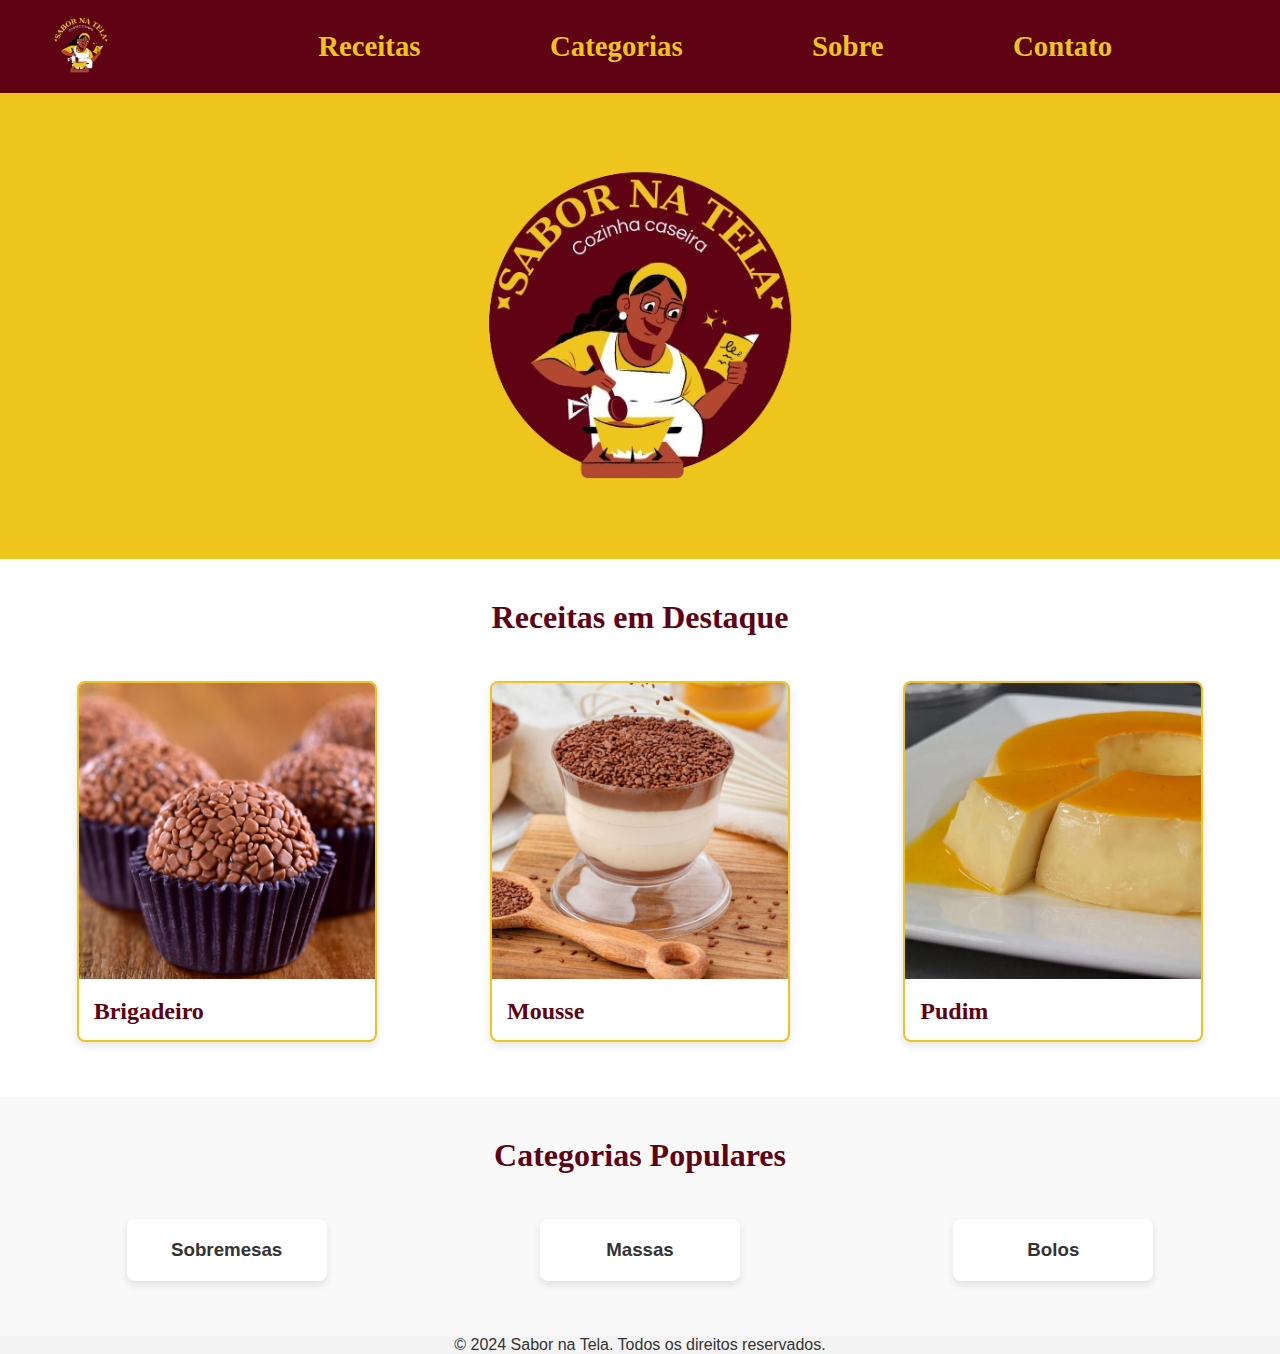
<file: index.html>
<!DOCTYPE html>
<html lang="pt-br">
<head>
    <meta charset="UTF-8">
    <meta name="viewport" content="width=device-width, initial-scale=1.0">
    <title>Sabor na Tela</title>
    <link rel="stylesheet" href="style.css">
</head>
<body>

    <header>
        <div class="logo">
            <a href="index.html"><img src="/img/Sabor na Tela - logo.png" alt="logotipo" width="57%"></a>
        </div>

        <nav class="menu">
            <a href="receitas.html"><h2>Receitas</h2></a>
            <a href="categoria.html"><h2>Categorias</h2></a>
            <a href="sobre.html"><h2>Sobre</h2></a>
            <a href="contato.html"><h2>Contato</h2></a>
        </nav>
    </header>
     
    <div class="gordinha">
        <img src="/img/Sabor na Tela - logo.png" alt="gordinha grande">
    </div> 

    <main>
        <section class="destaques">
            <h1>Receitas em Destaque</h1>
            <div class="receitas-container">
                <div class="receita-card">
                    <img src="img/1.png" alt="Receita 1">
                    <h3>Brigadeiro</h3>
                    <p></p>
                </div>
                <div class="receita-card">
                    <img src="img/2.png" alt="Receita 2">
                    <h3>Mousse</h3>
                    <p></p>
                </div>
                <div class="receita-card">
                    <img src="img/Pudim.png" alt="Receita 3">
                    <h3>Pudim</h3>
                    <p></p>
                </div>
            </div>
        </section>

        <section class="categorias">
            <h1>Categorias Populares</h1>
            <div class="categorias-container">
                <div class="categoria-card">
                    <h3>Sobremesas</h3>
                </div>
                <div class="categoria-card">
                    <h3>Massas</h3>
                </div>
                <div class="categoria-card">
                    <h3>Bolos</h3> 
                </div>
            </div>
        </section>
    </main>

    <footer>
        <p>&copy; 2024 Sabor na Tela. Todos os direitos reservados.</p>
    </footer>
    
</body>
</html>
</file>
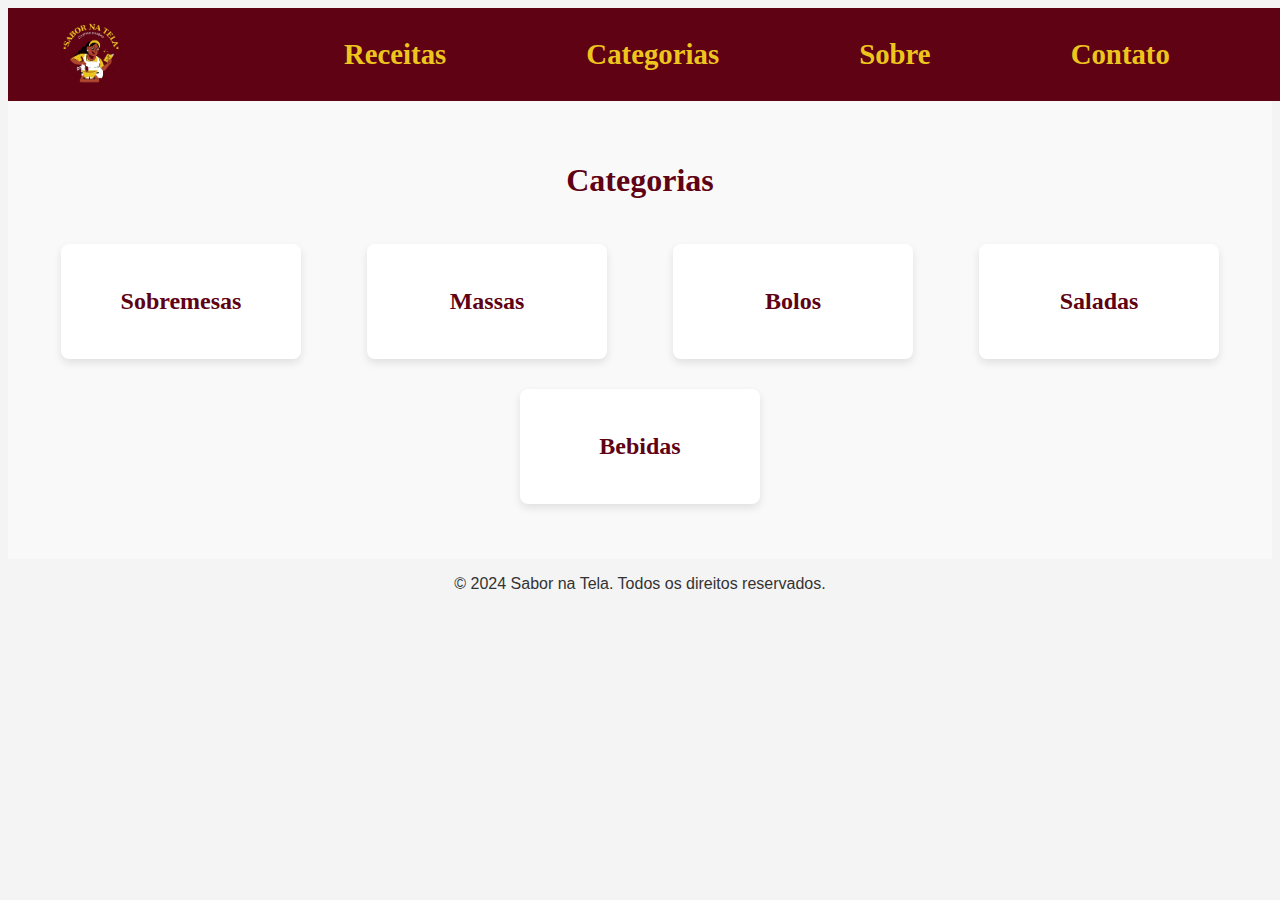
<file: categoria.html>
<!DOCTYPE html>
<html lang="pt-BR">

<head>
    <meta charset="UTF-8">
    <meta name="viewport" content="width=device-width, initial-scale=1.0">
    <title>Sobre Nós - Sabor na Tela</title>
    <link rel="stylesheet" href="categoria.css">
</head>

<body>
    <header>
        <div class="logo">
            <a href="index.html"><img src="/img/Sabor na Tela - logo.png" alt="logotipo" width="57%"></a>
        </div>

        <nav class="menu">
            <a href="receitas.html"><h2>Receitas</h2></a>
            <a href="categoria.html"><h2>Categorias</h2></a>
            <a href="sobre.html"><h2>Sobre</h2></a>
            <a href="contato.html"><h2>Contato</h2></a>
        </nav>
    </header>
     
     

    <main>
        <section class="categorias">
            <h1>Categorias</h1>
            <div class="categorias-container">
                <div class="categoria-card">
                    <h3>Sobremesas</h3>
                </div>
                <div class="categoria-card">
                    <h3>Massas</h3>
                </div>
                <div class="categoria-card">
                    <h3>Bolos</h3>
                </div>
                <div class="categoria-card">
                    <h3>Saladas</h3>
                </div>
                <div class="categoria-card">
                    <h3>Bebidas</h3>
                </div>
            </div>
        </section>
    </main>

    <footer>
        <p>&copy; 2024 Sabor na Tela. Todos os direitos reservados.</p>
    </footer>

</body>
</html>
</file>
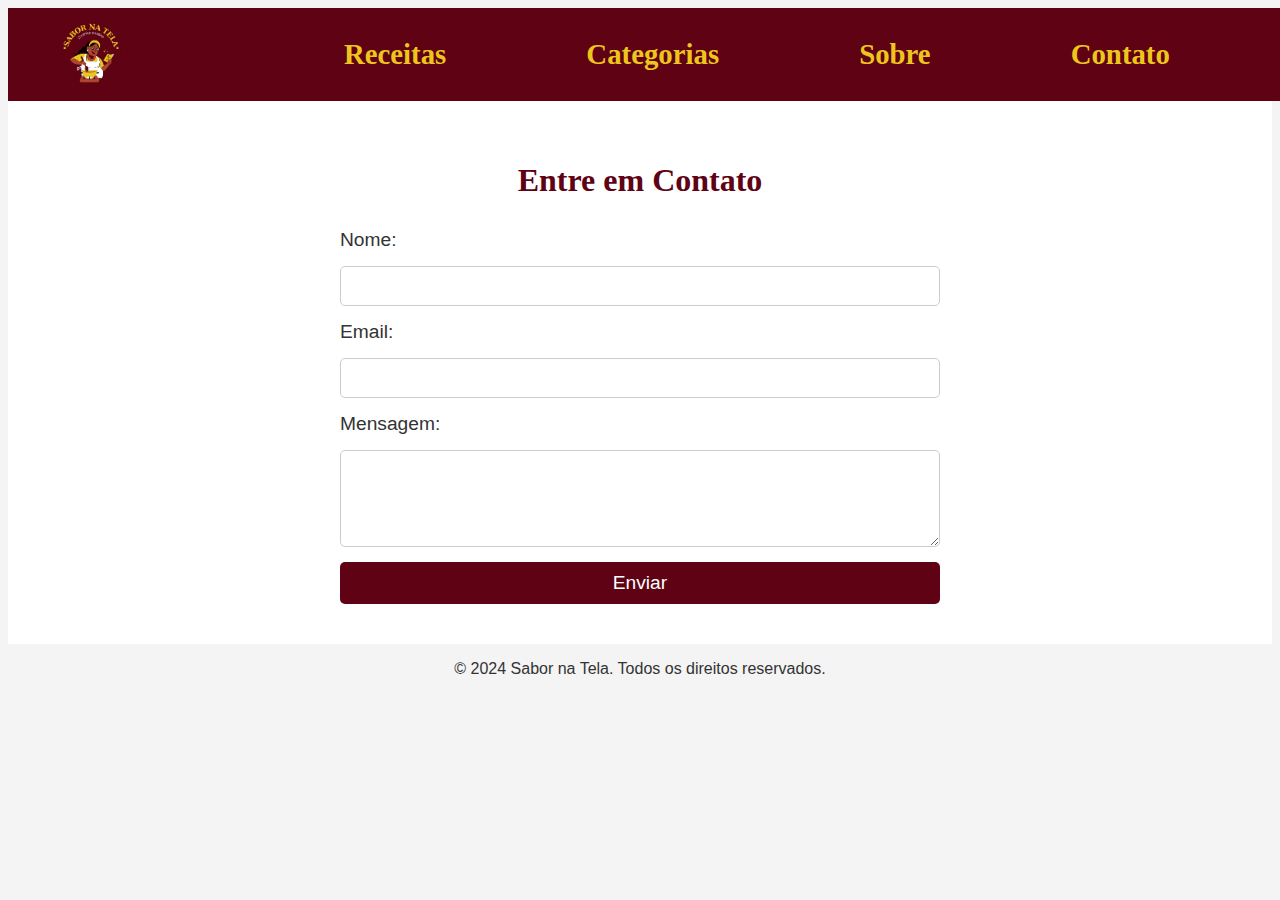
<file: contato.html>
<!DOCTYPE html>
<html lang="pt-br">
<head>
    <meta charset="UTF-8">
    <meta name="viewport" content="width=device-width, initial-scale=1.0">
    <title>Contato - Sabor na Tela</title>
    <link rel="stylesheet" href="contato.css">
</head>
<body>

    <header>
        <div class="logo">
            <a href="index.html"><img src="/img/Sabor na Tela - logo.png" alt="logotipo" width="57%"></a>
        </div>
        <nav class="menu">
            <a href="receitas.html"><h2>Receitas</h2></a>
            <a href="categoria.html"><h2>Categorias</h2></a>
            <a href="sobre.html"><h2>Sobre</h2></a>
            <a href="contato.html"><h2>Contato</h2></a>
        </nav>
    </header>

    <main>
        <section class="contato">
            <h1>Entre em Contato</h1>
            <form action="#" method="post">
                <label for="nome">Nome:</label>
                <input type="text" id="nome" name="nome" required>
                
                <label for="email">Email:</label>
                <input type="email" id="email" name="email" required>
                
                <label for="mensagem">Mensagem:</label>
                <textarea id="mensagem" name="mensagem" rows="5" required></textarea>
                
                <button type="submit">Enviar</button>
            </form>
        </section>
    </main>

    <footer>
        <p>&copy; 2024 Sabor na Tela. Todos os direitos reservados.</p>
    </footer>

</body>
</html>
</file>
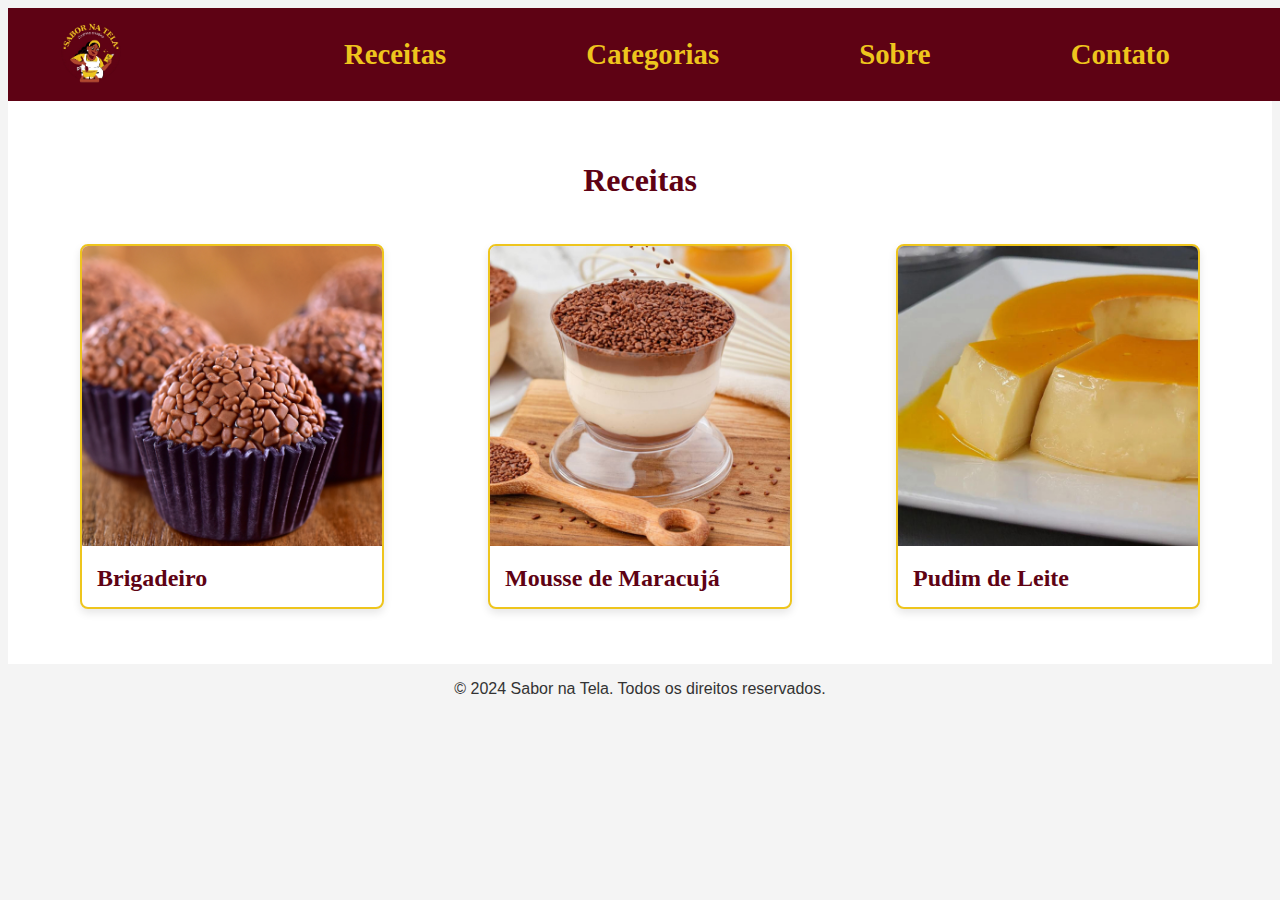
<file: receitas.html>
<!DOCTYPE html>
<html lang="pt-br">
<head>
    <meta charset="UTF-8">
    <meta name="viewport" content="width=device-width, initial-scale=1.0">
    <title>Receitas - Sabor na Tela</title>
    <link rel="stylesheet" href="receitas.css">
</head>
<body>

    <header>
        <div class="logo">
            <a href="index.html"><img src="/img/Sabor na Tela - logo.png" alt="logotipo" width="57%"></a>
        </div>
        <nav class="menu">
            <a href="receitas.html"><h2>Receitas</h2></a>
            <a href="categoria.html"><h2>Categorias</h2></a>
            <a href="sobre.html"><h2>Sobre</h2></a>
            <a href="contato.html"><h2>Contato</h2></a>
        </nav>
    </header>

    <main>
        <section class="destaques">
            <h1>Receitas</h1>
            <div class="receitas-container">
                <div class="receita-card">
                    <img src="img/1.png" alt="Receita 1">
                    <h3>Brigadeiro</h3>
                </div>
                <div class="receita-card">
                    <img src="img/2.png" alt="Receita 2">
                    <h3>Mousse de Maracujá</h3>
                </div>
                <div class="receita-card">
                    <img src="img/Pudim.png" alt="Receita 3">
                    <h3>Pudim de Leite</h3>
                </div>
                <!-- Adicione mais receitas aqui -->
            </div>
        </section>
    </main>

    <footer>
        <p>&copy; 2024 Sabor na Tela. Todos os direitos reservados.</p>
    </footer>

</body>
</html>
</file>
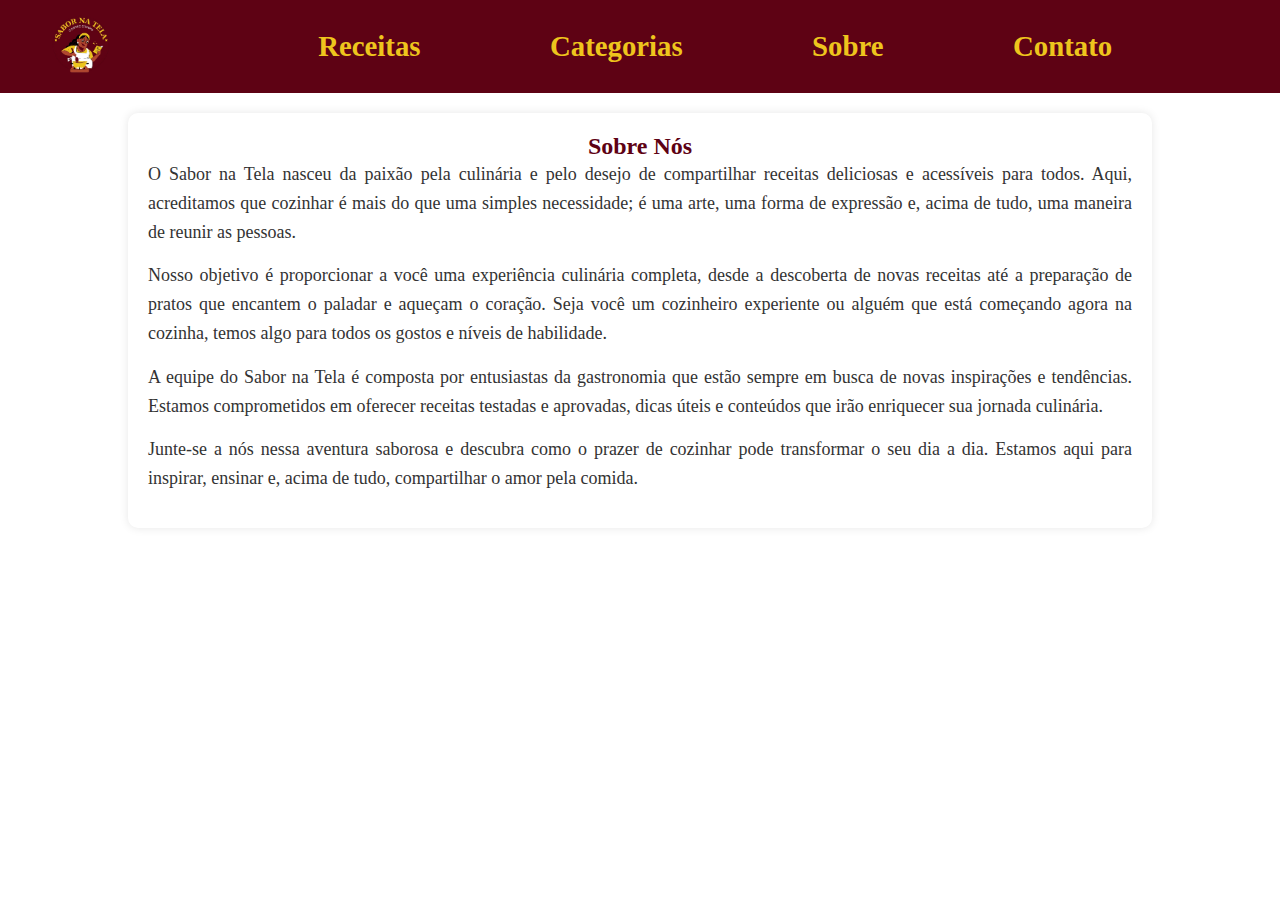
<file: sobre.html>
<!DOCTYPE html>
<html lang="pt-br">
<head>
    <meta charset="UTF-8">
    <meta name="viewport" content="width=device-width, initial-scale=1.0">
    <title>Sabor na Tela</title>
    <link rel="stylesheet" href="sobre.css">
</head>
<body>

    <header>
        <div class="logo">
            <a href="index.html"><img src="/img/Sabor na Tela - logo.png" alt="logotipo" width="57%"></a>
        </div>

        <nav class="menu">
            <a href="receitas.html"><h2>Receitas</h2></a>
            <a href="categoria.html"><h2>Categorias</h2></a>
            <a href="sobre.html"><h2>Sobre</h2></a>
            <a href="contato.html"><h2>Contato</h2></a>
        </nav>
    </header>
     
    
   
    <div class="sobre-nos">
        <h2>Sobre Nós</h2>
        <p>
            O Sabor na Tela nasceu da paixão pela culinária e pelo desejo de compartilhar receitas deliciosas e
            acessíveis para todos. Aqui, acreditamos que cozinhar é mais do que uma simples necessidade; é uma arte,
            uma forma de expressão e, acima de tudo, uma maneira de reunir as pessoas.
        </p>
        <p>
            Nosso objetivo é proporcionar a você uma experiência culinária completa, desde a descoberta de novas
            receitas até a preparação de pratos que encantem o paladar e aqueçam o coração. Seja você um cozinheiro
            experiente ou alguém que está começando agora na cozinha, temos algo para todos os gostos e níveis de
            habilidade.
        </p>
        <p>
            A equipe do Sabor na Tela é composta por entusiastas da gastronomia que estão sempre em busca de novas
            inspirações e tendências. Estamos comprometidos em oferecer receitas testadas e aprovadas, dicas úteis e
            conteúdos que irão enriquecer sua jornada culinária.
        </p>
        <p>
            Junte-se a nós nessa aventura saborosa e descubra como o prazer de cozinhar pode transformar o seu dia a
            dia. Estamos aqui para inspirar, ensinar e, acima de tudo, compartilhar o amor pela comida.
        </p>
    </div>

</body>
</html>
</file>
<file: style.css>
* {
  margin: 0;
  padding: 0;
  box-sizing: border-box;
}

header {
  background-color: #5e0214;
  width: 100%;
  height: 93px;
  display: flex;
  align-items: center; 
  padding: 0 3%;
}

header a {

text-decoration: none;
color: #eec51d;
}

.logo {
  flex: 1;
  display: flex;
  align-items: center;
  justify-content: start; 
}

.menu {
  flex: 7;
  display: flex;
  justify-content: space-evenly;
  font-size: larger;
  color: #eec51d;
  align-items: center;
  font-family: nav;
}

.gordinha {
  justify-content: center;
  display: flex;
  background: #eec51d;
}


body {
    font-family: Arial, sans-serif;
    background-color: #f4f4f4;
    color: #333;
}


.destaques {
    padding: 40px 20px;
    background-color: #fff;
}

.destaques h1 {
    text-align: center;
    margin-bottom: 30px;
    font-size: 2em;
    color: #5e0214;
    font-family: nav;
}

.receitas-container {
    display: flex;
    justify-content: space-around;
    flex-wrap: wrap;
}

.receita-card {
    background-color: #fff;
    border-radius: 8px;
    box-shadow: 0 4px 8px rgba(0, 0, 0, 0.1);
    overflow: hidden;
    margin: 15px;
    width: 300px;
    transition: transform 0.2s;
    border: 2px solid #eec51d;
}

.receita-card:hover {
    transform: scale(1.05);
}

.receita-card img {
    width: 100%;
    height: auto;
}

.receita-card h3 {
    margin: 15px;
    font-size: 1.5em;
    color: #5e0214;
    font-family: nav;
}

.receita-card p {
    margin: 15px;
    color: #666;
}


.categorias {
    padding: 40px 20px;
    background-color: #f9f9f9;
}

.categorias h1 {
    text-align: center;
    margin-bottom: 30px;
    font-size: 2em;
    color: #5e0214;
    font-family: nav;
}

.categorias-container {
    display: flex;
    justify-content: space-around;
    flex-wrap: wrap;
}

.categoria-card {
    background-color: #fff;
    border-radius: 8px;
    box-shadow: 0 4px 8px rgba(0, 0, 0, 0.1);
    padding: 20px;
    margin: 15px;
    width: 200px;
    text-align: center;
    transition: transform 0.}

    footer {

text-align: center;
    }
</file>
<file: categoria.css>
body {
    font-family: Arial, sans-serif;
    background-color: #f4f4f4;
    color: #333;
}

header {
    background-color: #5e0214;
    width: 100%;
    height: 93px;
    display: flex;
    align-items: center; 
    padding: 0 3%;
}

header a {
    text-decoration: none;
    color: #eec51d;
}

.logo {
    flex: 1;
    display: flex;
    align-items: center;
    justify-content: start; 
}

.menu {
    flex: 7;
    display: flex;
    justify-content: space-evenly;
    font-size: larger;
    color: #eec51d;
    align-items: center;
    font-family: nav;
}

.categorias {
    padding: 40px 20px;
    background-color: #f9f9f9;
}

.categorias h1 {
    text-align: center;
    margin-bottom: 30px;
    font-size: 2em;
    color: #5e0214;
    font-family: nav;
}

.categorias-container {
    display: flex;
    justify-content: space-around;
    flex-wrap: wrap;
}

.categoria-card {
    background-color: #fff;
    border-radius: 8px;
    box-shadow: 0 4px 8px rgba(0, 0, 0, 0.1);
    padding: 20px;
    margin: 15px;
    width: 200px;
    text-align: center;
    transition: transform 0.2s;
}

.categoria-card:hover {
    transform: scale(1.05);
}

.categoria-card h3 {
    font-size: 1.5em;
    color: #5e0214;
    font-family: nav;
}

footer {

    text-align: center;
        }
</file>
<file: contato.css>
body {
    font-family: Arial, sans-serif;
    background-color: #f4f4f4;
    color: #333;
}

header {
    background-color: #5e0214;
    width: 100%;
    height: 93px;
    display: flex;
    align-items: center; 
    padding: 0 3%;
}

header a {
    text-decoration: none;
    color: #eec51d;
}

.logo {
    flex: 1;
    display: flex;
    align-items: center;
    justify-content: start; 
}

.menu {
    flex: 7;
    display: flex;
    justify-content: space-evenly;
    font-size: larger;
    color: #eec51d;
    align-items: center;
    font-family: nav;
}

.contato {
    padding: 40px 20px;
    background-color: #fff;
}

.contato h1 {
    text-align: center;
    margin-bottom: 30px;
    font-size: 2em;
    color: #5e0214;
    font-family: nav;
}

form {
    max-width: 600px;
    margin: 0 auto;
    display: flex;
    flex-direction: column;
    gap: 15px;
}

form label {
    font-size: 1.2em;
    color: #333;
}

form input, form textarea {
    padding: 10px;
    font-size: 1em;
    border-radius: 5px;
    border: 1px solid #ccc;
}

form button {
    padding: 10px;
    font-size: 1.2em;
    color: #fff;
    background-color: #5e0214;
    border: none;
    border-radius: 5px;
    cursor: pointer;
    transition: background-color 0.3s ease;
}

form button:hover {
    background-color: #44010e;
}

footer {

    text-align: center;
        }
</file>
<file: receitas.css>
body {
    font-family: Arial, sans-serif;
    background-color: #f4f4f4;
    color: #333;
}

header {
    background-color: #5e0214;
    width: 100%;
    height: 93px;
    display: flex;
    align-items: center; 
    padding: 0 3%;
}

header a {
    text-decoration: none;
    color: #eec51d;
}

.logo {
    flex: 1;
    display: flex;
    align-items: center;
    justify-content: start; 
}

.menu {
    flex: 7;
    display: flex;
    justify-content: space-evenly;
    font-size: larger;
    color: #eec51d;
    align-items: center;
    font-family: nav;
}

.destaques {
    padding: 40px 20px;
    background-color: #fff;
}

.destaques h1 {
    text-align: center;
    margin-bottom: 30px;
    font-size: 2em;
    color: #5e0214;
    font-family: nav;
}

.receitas-container {
    display: flex;
    justify-content: space-around;
    flex-wrap: wrap;
}

.receita-card {
    background-color: #fff;
    border-radius: 8px;
    box-shadow: 0 4px 8px rgba(0, 0, 0, 0.1);
    overflow: hidden;
    margin: 15px;
    width: 300px;
    transition: transform 0.2s;
    border: 2px solid #eec51d;
}

.receita-card:hover {
    transform: scale(1.05);
}

.receita-card img {
    width: 100%;
    height: auto;
}

.receita-card h3 {
    margin: 15px;
    font-size: 1.5em;
    color: #5e0214;
    font-family: nav;
}

footer {

    text-align: center;
        }
</file>
<file: sobre.css>
* {
  margin: 0;
  padding: 0;
  box-sizing: border-box;
}

header {
  background-color: #5e0214;
  width: 100%;
  height: 93px;
  display: flex;
  align-items: center; 
  padding: 0 3%;
}

header a {

text-decoration: none;
color: #eec51d;
}

.logo {
  flex: 1;
  display: flex;
  align-items: center;
  justify-content: start; 
}

.menu {
  flex: 7;
  display: flex;
  justify-content: space-evenly;
  font-size: larger;
  color: #eec51d;
  align-items: center;
  font-family: nav;
}


.sobre-nos {
  background-color: #fff;
  color: #333;
  padding: 20px;
  margin: 20px auto;
  width: 80%;
  box-shadow: 0px 0px 10px rgba(0, 0, 0, 0.1);
  border-radius: 10px;
}

.sobre-nos h2 {
  color: #5e0214;
  text-align: center;
}

.sobre-nos p {
  font-size: 18px;
  line-height: 1.6;
  text-align: justify;
  margin-bottom: 15px;
}
</file>
